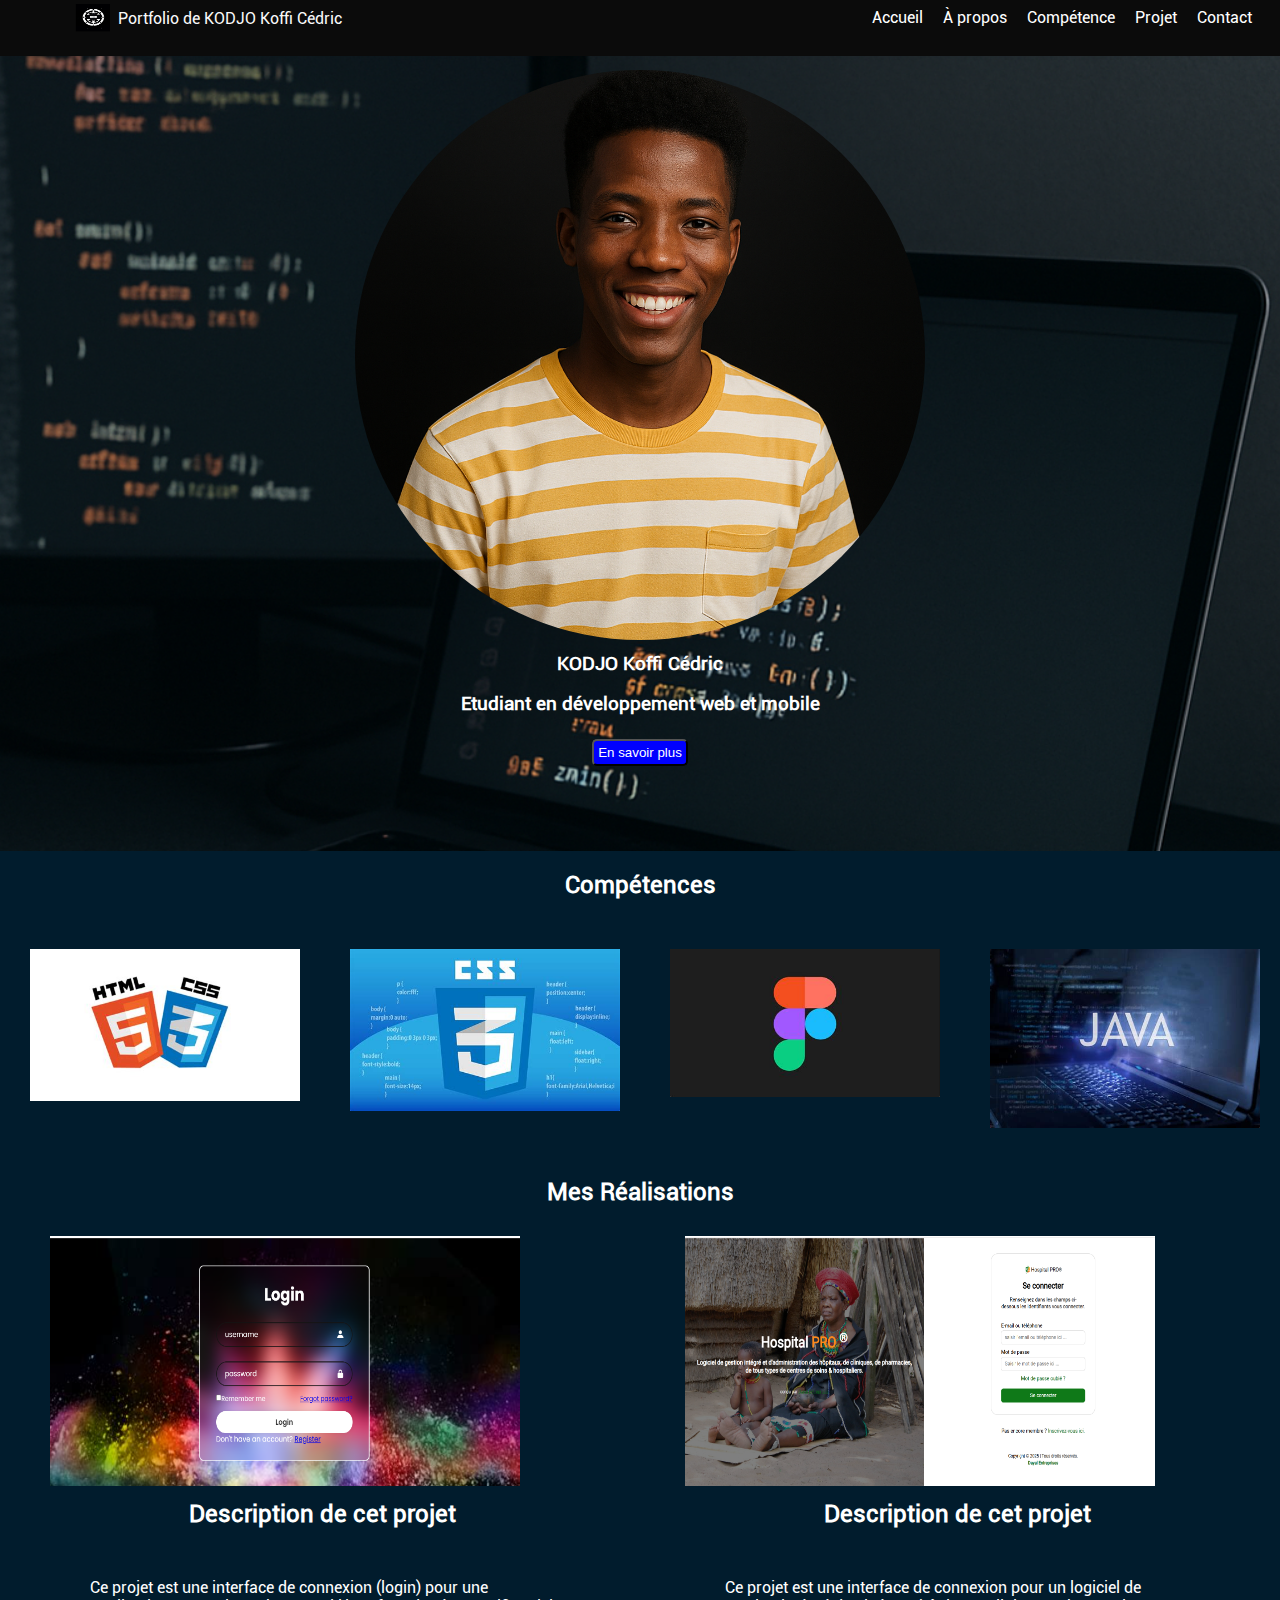
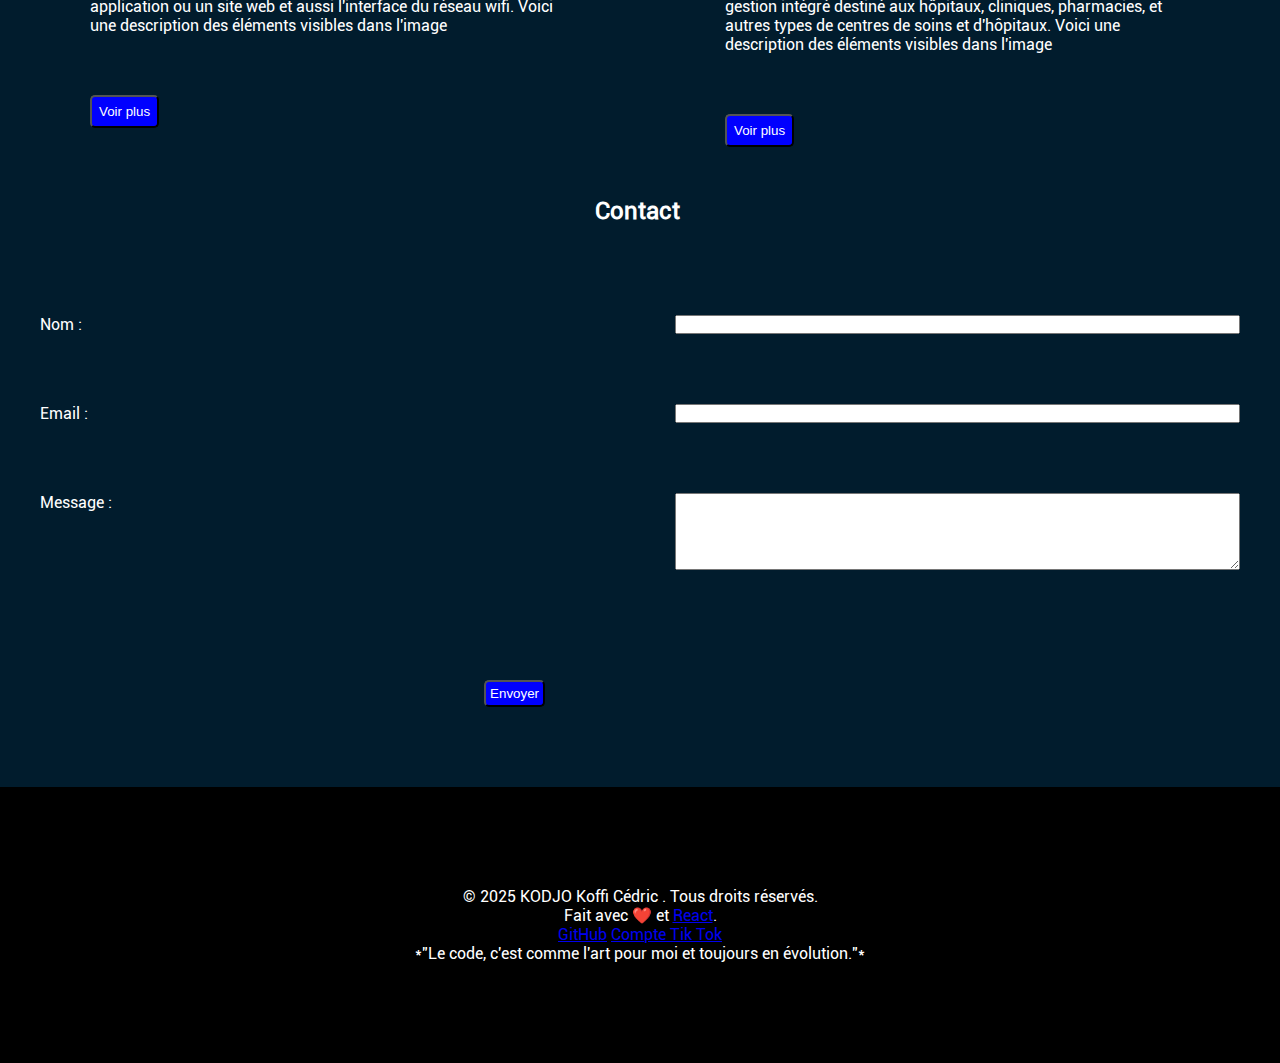
<file: index.html>
<!DOCTYPE html>
<html lang="en">
<head>
    <meta charset="UTF-8">
    <meta name="viewport" content="width=device-width, initial-scale=1.0">
    <title>Portfolio de Cédric KODJO</title>
    <link rel="stylesheet" href="./css/style.css">
    <link rel="stylesheet" href="./mon logo.png">
</head>
<body>
    <header>
        <div class="menu-p">
            
            
            <!-- <h3 class="menu">
                Accueil  À propos   Compétence   Projet   Contact
            </h3> -->
            <nav >
                
                <ul >
                    <div class="logo">
                        <img src="./logo perssonnel.png" alt="" width="50px" height="40px" class="logiciel">
                        <li class="li">Portfolio de KODJO Koffi Cédric</li>  
                    </div>
                    <div class="nav">
                        <li >
                            <a href="#accueil">Accueil</a>
                        </li>
                        <li>
                            <a href="#À-propos">À propos</a>
                        </li>
                        <li>
                            <a href="#Compétence">Compétence</a>
                        </li>
                        <li>
                            <a href="#Projet">Projet</a>
                        </li>
                        <li>
                            <a href="#Contact">Contact</a>
                        </li>
                    </div>
                </ul>
                
            </nav>
        </div>
    </header>
    <div class="pub">
        <div class="image">
            <div class="center" id="accueil">
                <img src="./css/ChatGPT Image 8 mai 2025, 10_01_30.png" alt="" width="&">
                <h3>
                  <strong>KODJO Koffi Cédric <br></strong>  Etudiant en développement web et mobile
                </h3>
                <a href="#plus"><button type="submit">En savoir plus</button></a>
            </div>
        </div>
        <div class="center-competence" id="Compétence">
            <h2>
                Compétences
            </h2>
        </div>
        <div class="grid">
            <img src="./css/htt.jpg" alt="" width="270px">
            <img src="./css/img css.jpg" alt="" width="270px">
            <img src="./css/figma.jpg" alt="" width="270px">
            <img src="./css/jv.jpg" alt="" width="270px">
        </div>
        <div class="center-MesRéalisations" id="Projet">
            <h2>
                Mes Réalisations
            </h2>
            <div class="projet">
                <div class="Réalisations">
                    <img src="./css/Capture d’écran 2025-05-08 113256.png" alt="" width="470px" height="250px">
                    <h2 class="projet-center">
                           Description de cet projet
                     </h2>
                          <p>
                              Ce projet est une interface de connexion (login) pour une application ou un site web et aussi l'interface du réseau wifi. Voici une description des éléments visibles dans l'image <br>
                           </p>
                        <div class="btn">
                            <button class="button">
                                <a href="./voirplus.html"> Voir plus</a>
                            </button>
                            
                        </div> 
               </div>
                <div class="Réalisations">
                    <img src="./Capture d’écran 2025-04-22 141605.png" alt=""  width="470px" height="250px">
                    <h2  class="projet-center">
                        Description de cet projet
                    </h2>
                    <p>
                        Ce projet est une interface de connexion pour un logiciel de gestion intégré destiné aux hôpitaux, cliniques, pharmacies, et autres types de centres de soins et d'hôpitaux. Voici une description des éléments visibles dans l'image 
                        </p>
                    <div  class="btn">
                        <button class="button">
                            <a href="./Voir plus2.html"> Voir plus</a>
                        </button>
                        
                    </div>
                    <div class="Contact" id="Contact">
                        <h2>
                            Contact
                        </h2>

                    </div>
            <form action="https://formspree.io/f/xwpowpkn" method="post">
               </div>
                    <label for="name">Nom : </label>
                    <input type="text">
    
                    <label for="name">Email : </label>
                    <input type="text">
                    <label for="name">Message : </label>
                    <textarea name="Message" rows="5" required></textarea>
                    <div  class="envoyer">
                        <button type="submit">Envoyer</button>
                    </div><!-- <input type="submit" value="Envoyer"> -->
                        
                </div>
            </form>
    </div> 
</div>
    <footer>
       <div class="container-center" id="À-propos">
            <p>© 2025 KODJO Koffi Cédric . Tous droits réservés.</p>
            <p>
              Fait avec ❤️ et <a href="http://127.0.0.1:5502/index.html" target="_blank" class="text-blue-400">React</a>.
            </p>
            <div class="mt-4">
              <a href="https://github.com/cedric-228/" target="_blank" class="mx-2 text-blue-400">GitHub</a>
              <!-- <a href="https://www.linkedin.com/in/johndoe" target="_blank" class="mx-2 text-blue-400">LinkedIn</a> -->
              <a href="https://www.tiktok.com/@koffi.cdric.kodjo" id="plus" class="mx-2 text-blue-400">Compte Tik Tok</a>
            </div>
            <p class="mt-4">
              *"Le code, c'est comme l'art pour moi et toujours en évolution."*
            </p>
        </div>
    </footer>
</body>
</html>
</file>
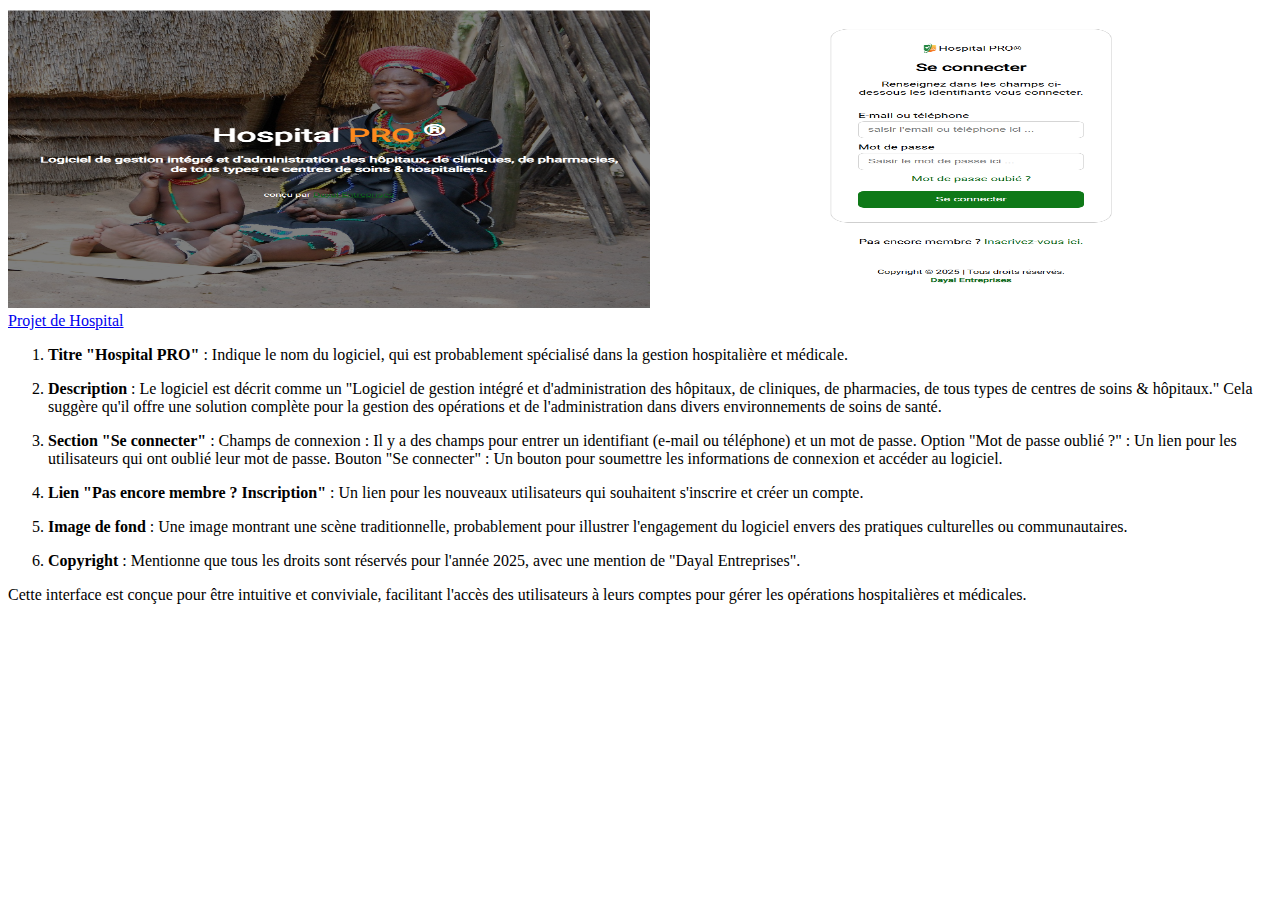
<file: Voir plus2.html>
<!DOCTYPE html>
<html lang="en">
<head>
    <meta charset="UTF-8">
    <meta name="viewport" content="width=device-width, initial-scale=1.0">
    <title>Document</title>
</head>
<body>
    <div>
        <img src="./Capture d’écran 2025-04-22 141605.png" alt="image" width="100%" height="300px">
        <div>
            <a href="https://cedric-228.github.io/authentication-gate/"> Projet de Hospital </a>
        </div>
    </div>
    <div>
        <ol>
            <li>
               
                    <p>
                        <strong>Titre "Hospital PRO" </strong>  : Indique le nom du logiciel, qui est probablement spécialisé dans la gestion hospitalière et médicale.



                    </p>
                
            </li>
            <li>
               
                    <p>
                        <strong>Description </strong>  : Le logiciel est décrit comme un "Logiciel de gestion intégré et d'administration des hôpitaux, de cliniques, de pharmacies, de tous types de centres de soins & hôpitaux." Cela suggère qu'il offre une solution complète pour la gestion des opérations et de l'administration dans divers environnements de soins de santé.


            </li>
            <li>
               
                    <p>
                        <strong>Section "Se connecter"</strong>  :

                        Champs de connexion : Il y a des champs pour entrer un identifiant (e-mail ou téléphone) et un mot de passe.
                        Option "Mot de passe oublié ?" : Un lien pour les utilisateurs qui ont oublié leur mot de passe.
                        Bouton "Se connecter" : Un bouton pour soumettre les informations de connexion et accéder au logiciel. 
                
            </li>
            <li>
               
                    <p>
                        <strong>Lien "Pas encore membre ? Inscription" </strong> : Un lien pour les nouveaux utilisateurs qui souhaitent s'inscrire et créer un compte.


                    </p>
                
            </li>
            <li>
               
                    <p>
                        <strong> Image de fond  </strong> : Une image montrant une scène traditionnelle, probablement pour illustrer l'engagement du logiciel envers des pratiques culturelles ou communautaires.
                    </p>
                
            </li>
            <li>
               
                    <p>
                        <strong> Copyright </strong>  : Mentionne que tous les droits sont réservés pour l'année 2025, avec une mention de "Dayal Entreprises".
                
            </li>

           
        </ol>
        <p>
            Cette interface est conçue pour être intuitive et conviviale, facilitant l'accès des utilisateurs à leurs comptes pour gérer les opérations hospitalières et médicales.


        </p>
    
    </div>
</body>
</html>
</file>
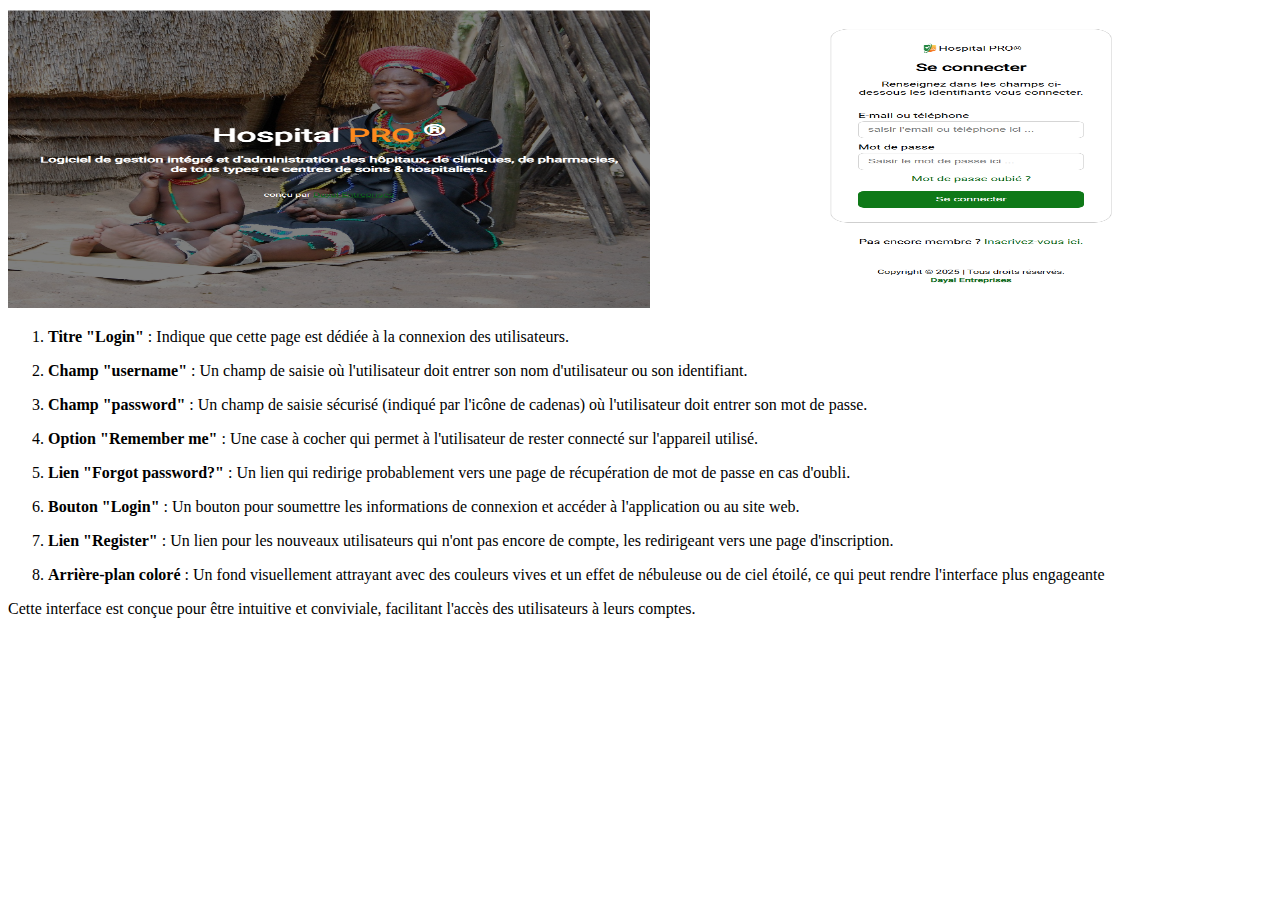
<file: voirplus.html>
<!DOCTYPE html>
<html lang="en">
<head>
    <meta charset="UTF-8">
    <meta name="viewport" content="width=device-width, initial-scale=1.0">
    <title>Document</title>
</head>
<body>
    <div>
      <img src="./Capture d’écran 2025-04-22 141605.png" alt="" width="100%" height="300px">  
    </div>
    <div>
        <ol>
            <li>
               
                    <p>
                        <strong>Titre "Login" </strong> : Indique que cette page est dédiée à la connexion des utilisateurs.
                    </p>
                
            </li>
            <li>
               
                    <p>
                        <strong>Champ "username" </strong> : Un champ de saisie où l'utilisateur doit entrer son nom d'utilisateur ou son identifiant.
                
            </li>
            <li>
               
                    <p>
                        <strong>Champ "password"</strong>  : Un champ de saisie sécurisé (indiqué par l'icône de cadenas) où l'utilisateur doit entrer son mot de passe.
                
            </li>
            <li>
               
                    <p>
                        <strong>Option "Remember me" </strong> : Une case à cocher qui permet à l'utilisateur de rester connecté sur l'appareil utilisé.


                    </p>
                
            </li>
            <li>
               
                    <p>
                        <strong>Lien "Forgot password?" </strong>  : Un lien qui redirige probablement vers une page de récupération de mot de passe en cas d'oubli.
                    </p>
                
            </li>
            <li>
               
                    <p>
                        <strong> Bouton "Login" </strong> : Un bouton pour soumettre les informations de connexion et accéder à l'application ou au site web.
                
            </li>
            <li>
               
                    <p>
                        <strong> Lien "Register"  </strong>: Un lien pour les nouveaux utilisateurs qui n'ont pas encore de compte, les redirigeant vers une page d'inscription.
                
            </li>
            <li>
               
                    <p>
                        <strong>Arrière-plan coloré </strong>  : Un fond visuellement attrayant avec des couleurs vives et un effet de nébuleuse ou de ciel étoilé, ce qui peut rendre l'interface plus engageante
             </li>
           
        </ol>
        <p>
            Cette interface est conçue pour être intuitive et conviviale, facilitant l'accès des utilisateurs à leurs comptes.


        </p>
    
    </div>
</body>
</html>
</file>
<file: css/style.css>
body {
    background-color: #011c2d;
    color: #fff;
    font-family: Roboto-Regular;
}
*{
    margin: 0;
    padding: 0;

}

header ul, .nav{
    display: flex;
    flex-direction: row;
    list-style: none;
    gap: 20px;
    justify-content: flex-end;
    color: rgb(249, 249, 249);
    padding: 10px;

}

header {
    position: fixed;
    z-index: 2;
    top: -20px;
    left: 0;
    right: 0;
   animation: alternate-reverse;
   
}

.image img {
    width: 50%;
    border-radius: 50%;
    padding: -10px;
}
.menu-p  {
    padding: 8px;
    margin: 0;
    color: #fff;
    background-color: rgb(11, 11, 11);
    /* background-size: 50px; */
}
header .li {
    justify-content: space-between;
    margin: 0 500px 0 0;
    
}
.image {
    background: url(../css/ChatGPT\ Image\ 8\ mai\ 2025\,\ 10_33_55.png )  no-repeat;
    margin: 0;
    padding: 0;
    background-size: cover;
    /* background: transparent; */
    animation: cedric 15s infinite ;
}

.center {
    padding: 70px;
    color: #fff;
    text-align: center;
}
.center h3 {
    line-height: 40px;
}

.center button {
    margin: 15px;
    background-color: blue;
    color: #fff;
    border-radius: 5px;
    padding: 4px;
    /* font-style: oblique; */
}

.center-competence {
    text-align: center;
    padding: 20px;
}

.grid {
    display: grid;
    grid-template-columns: 1fr 1fr 1fr 1fr ;
    width: 50%;
    gap: 50px;
    margin: 20px;
    padding: 10px;
    
}

.center-MesRéalisations {
    text-align: center;
    padding: 20px;
}

.projet  {
    display: grid;
    grid-template-columns: 1fr 1fr;
    gap: 70px;
    margin: 20px;
    text-align: start;
}

.projet-center {
    text-align: center;
    padding: 10px;
}

.projet p {
    padding: 20px;
    margin: 20px;
}   

.button {
    margin: 15px;
    background-color: blue;
    border-radius: 5px;
    margin: 10Px;
    padding: 7px;
    /* font-style: oblique; */
    text-align: center;
    z-index: 2;
}

.button a {
    color: #fff;
}

.envoyer  {
    display: flex;
    flex-direction: row;
    justify-content: flex-end;
    text-align: center;
    border-radius: 5px;
    color: #fff;
    gap: 40px;
    margin: 40px;
    margin-right: 60px;
}

.envoyer button {
    background-color: blue;
    color: #fff;
    border-radius: 5px;
    padding: 4px;
    cursor: pointer;

}

.projet .Contact {
    margin: 0 -100px;
    padding: 10px;
   
}

.container-center {
    text-align: center;
    padding: 70px;
    
}

@keyframes cedric {
    0%{
        background: url(../prg.jpg) center no-repeat;
        background-size:cover;
    }
    33%{
        background: url(./loloo.jpg)  center no-repeat;
        background-size:cover;
    }
    66%{
        background: url(../ordinte.jpg) center no-repeat;
        background-size:cover;
    }
}

footer {
    padding: 30px;
    color: #fff;
    background-color: black;
}
@font-face {
    font-family: Roboto-Regular;
    src: url(../Roboto-Regular.ttf);
}

.Réalisations {
    margin: 10px;

}

.btn {
    margin: 30px;
}
.nav {
    /* list-style: none;
    color: #fff; */
    /* text-decoration: none; */
    /* padding: 30px; */
}

.button, .center button{
    transition: background-color 0.3s ease, transform 0.2s ease;
}
@media (max-width: 768px) {
    header ul {
        flex-direction: column;
        align-items: flex-start;
        gap: 10px;
    }
    .grid, .projet{
        grid-template-columns: 1fr;
    }

    .center, .container-center {
        padding: 20px;
    }


    /* header ul {
        flex-direction: column;
    } */

    .image img {
        max-width: 200px;
    }
}

@media (max-width: 480px) {
    .center h3 {
        font-size: 1.2rem;
    }
    .center .button, .button {
        padding: 8px 12px;
        font-size: 0.9rem;
    }
    header {
        padding: 10px;
    }

    header ul {
        gap: 5px;
    }
}

header a, .pub a {
    text-decoration: none;
    color: #fff;
}

.logo {
    display: flex;
    justify-content: left;
    align-items: center;
    text-align: justify;
}

.logiciel {
    margin-bottom:0px;
}
</file>
